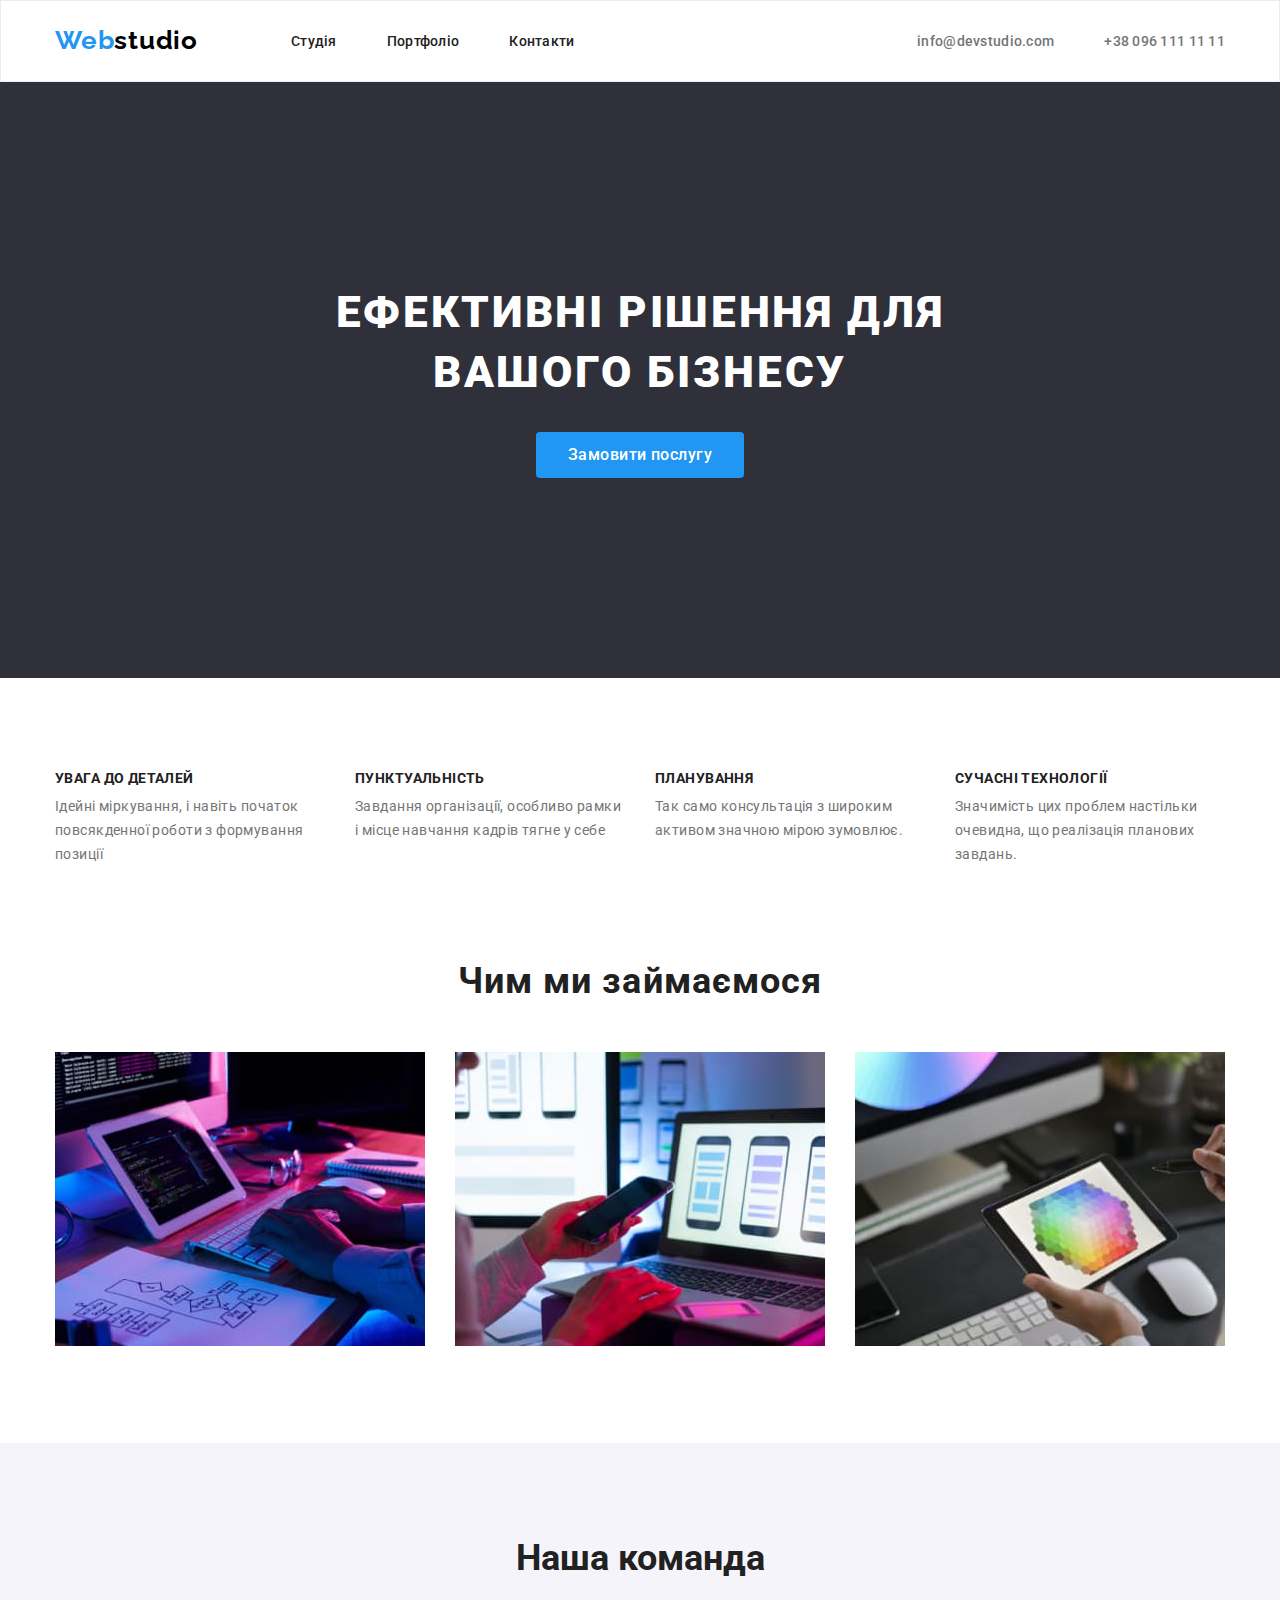
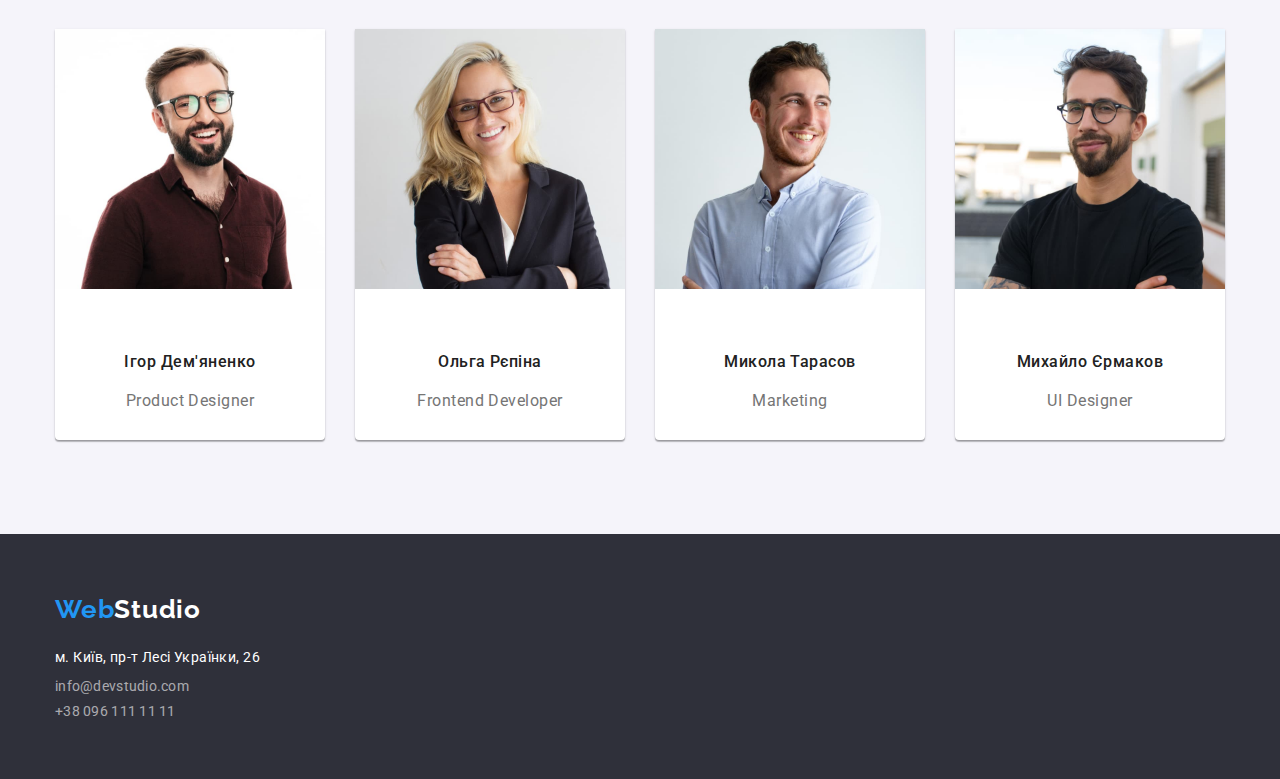
<file: index.html>
<!DOCTYPE html>
<html lang="uk">
  <head>
    <meta charset="UTF-8" />
    <meta http-equiv="X-UA-Compatible" content="IE=edge" />
    <meta name="viewport" content="width=device-width, initial-scale=1.0" />
    <link rel="preconnect" href="https://fonts.googleapis.com" />
    <link rel="preconnect" href="https://fonts.gstatic.com" crossorigin />
    <link
      href="https://fonts.googleapis.com/css2?family=Raleway:wght@700&family=Roboto:wght@400;500;700;900&display=swap"
      rel="stylesheet"
    />
    <link
      rel="stylesheet"
      href="https://cdn.jsdelivr.net/npm/modern-normalize@1.1.0/modern-normalize.min.css"
    />
    <link rel="stylesheet" href="./css/styles.css" />
    <title>business studio</title>
  </head>
  <body>
    <header class="nav-header">
      <div class="container header-container">
         <nav class="nav">
        <a href="./index.html" class="logo-web link">
          <span class="accent">Web</span>studio</a
        >
        <ul class="nav-link list">
          <li>
            <a href="./index.html" class="nav-link studio link">Студія</a>
          </li>

          <li>
            <a href="./portfolio.html" class="nav-link portfolio">Портфоліо</a>
          </li>

          <li>
            <a href="" class="nav-link telepfon">Контакти</a>
          </li>
        </ul>
      </nav>
     
        <ul class="list  contact-list">
          <li>
            <a href="mailto:info@devstudio.com" class="contact-link mail"
              >info@devstudio.com</a
            >
          </li>
          <li>
            <a href="tel:+380961111111" class="contact-link  number"
              >+38 096 111 11 11</a
            >
          </li>
        </ul>

      </div>
     
    </header>
    <main>
      <section class="hero  section">
        <div class="container" >
           <h1 class="hero-title">Ефективні рішення для вашого бізнесу</h1>
        <button type="button" class="button-main">Замовити послугу</button>

        </div>
       
      </section>
      <section class="feature  section">
        <div class="container">
            <h2 class="visually-hidden">Наші переваги</h2>

        <ul class="feature-list list">
          <li class="lis-prior">
            <h3 class="feature-title">УВАГА ДО ДЕТАЛЕЙ</h3>

            <p class="feature-advance">
              Ідейні міркування, і навіть початок повсякденної роботи з
              формування позиції
            </p>
          </li>
          <li>
            <h3 class="feature-title">ПУНКТУАЛЬНІСТЬ</h3>

            <p class="feature-advance">
              Завдання організації, особливо рамки і місце навчання кадрів тягне
              у себе
            </p>
          </li>
          <li>
            <h3 class="feature-title">ПЛАНУВАННЯ</h3>

            <p class="feature-advance">
              Так само консультація з широким активом значною мірою зумовлює.
            </p>
          </li>
          <li>
            <h3 class="feature-title">СУЧАСНІ ТЕХНОЛОГІЇ</h3>

            <p class="feature-advance">
              Значимість цих проблем настільки очевидна, що реалізація планових
              завдань.
            </p>
          </li>
        </ul>

        </div>
       
      </section>
      <section class="section">
        <div class="container">
           <h2 class="section-title">Чим ми займаємося</h2>

        <ul class="section-list list">
          <li class="section-item">
            <img
              src="./img/about-img-11.jpeg"
              alt="чоловічі руки на клавіатурі"
              width="370"
              class="about-image"
            />
          </li>

          <li>
            <img
              src="./img/aboutimg-22.jpeg"
              alt="жіночі руки тримають мобільний телефон"
              width="370"
              class="about-image"
            />
          </li>
          <li>
            <img
              src="./img/about-img-33.jpeg"
              alt="жіночі руки тримають планшет"
              width="370"
              class="about-image"
            />
          </li>
        </ul>

        </div>
       
      </section>
      <section class="team section">
        <div class="container">
           <h2 class="team-title">Наша команда</h2>
        <ul class="img-list list ">

          
             <li class="team-list">
            <img
              class="team-image "
              src="./img/about-img-41.jpg"
              alt="Ігор Дем'яненко"
              width="270"
            />
            <div class="team-card">
               <h3 class="team-name designer-name">Ігор Дем'яненко</h3>
            <p class="team-profession prof-designer">Product Designer</p>
          </div>
          </li>
          <li  class="team-list">
            <img class="team-image" src="./img/about-img-71.jpg" alt="Ольга Рєпіна" width="270" />
            <div class="team-card">
               <h3 class="team-name developer-name">Ольга Рєпіна</h3>
            <p class="team-profession prof-developer">Frontend Developer</p>
            </div>
          </li>

            <li  class="team-list">
            <img  class="team-image"
              src="./img/about-img-61.jpg"
              alt=" Микола Тарасов"
              width="270"
            />
            <div class="team-card">
               <h3 class="team-name marketing-name">Микола Тарасов</h3>
            <p class="team-profession prof-marketing">Marketing</p>
            </div>
          </li>
        

             <li  class="team-list">
            <img class="team-image"
              src="./img/about-img-51.jpg"
              alt="Михайло Єрмаков"
              width="270"
            />
            <div class="team-card">
               <h3 class="team-name ul-designer-name">Михайло Єрмаков</h3>
            <p class="team-profession prof-ul-designer">UI Designer</p>
            </div>
           
          </li>
          </ul>

        
     
      </section>
    </main>
    <footer class="footer">
      <div class="container">
          <a href="./index.html" class="logo-web-footer  link"
        ><span class="accent">Web</span>Studio</a
      >

      
        <address class="contact-address">
          <ul class="list">
            <li class="footer-nav-address">
              <a href="./index.html" class="footer-contact-address-link link"
                >м. Київ, пр-т Лесі Українки, 26</a
              >
            </li>
            <li class="footer-nav-link">
              <a
                href="mailto:info@devstudio.com"
                class="footer-contact-link link"
                >info@devstudio.com</a
              >
            </li>
            <li class="footer-nav-tel">
              <a href="tel+380961111111" class="footer-contact-link link"
                >+38 096 111 11 11</a
              >
            </li>
          </ul>
        </address>
    

      </div>
     
    </footer>
  </body>
</html>
</file>
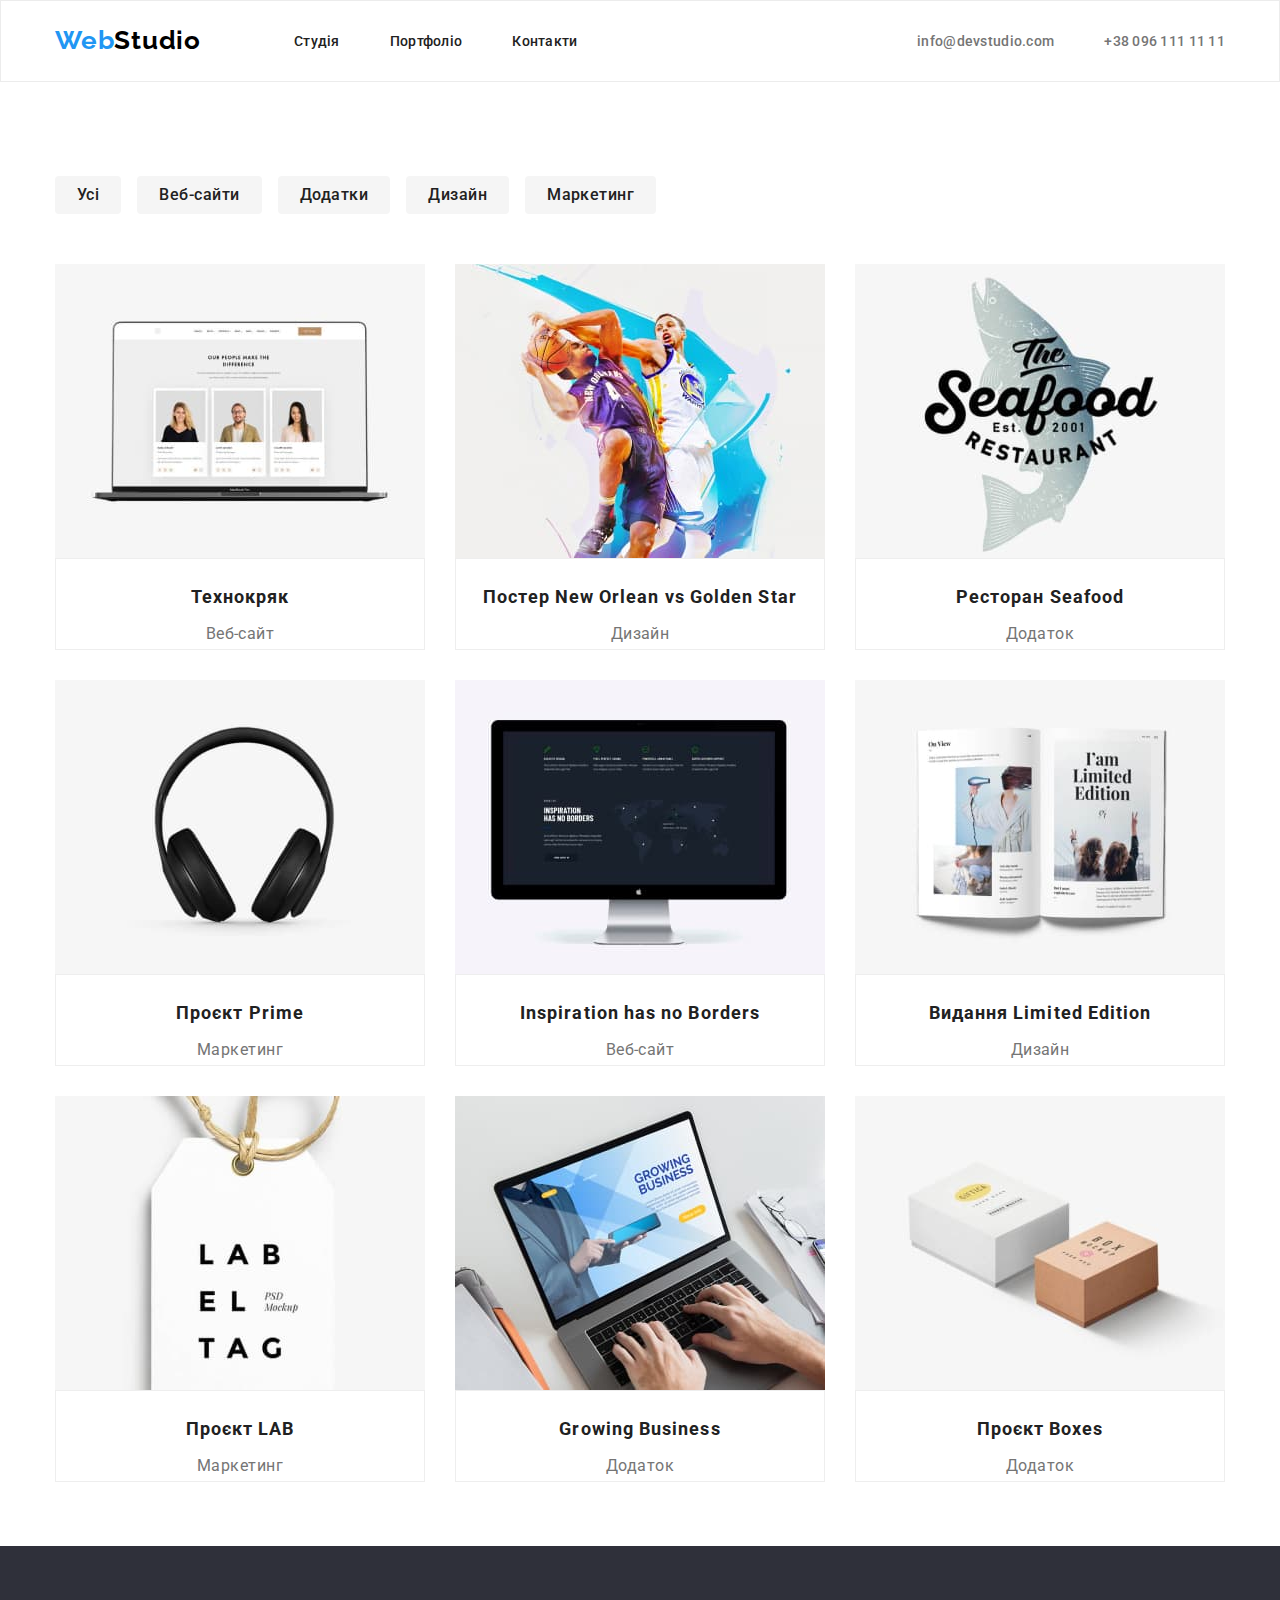
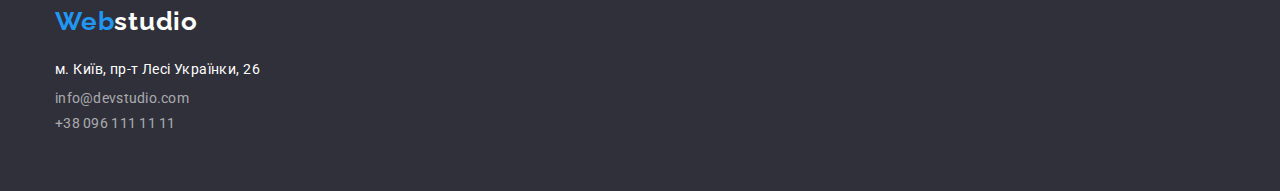
<file: portfolio.html>
<!DOCTYPE html>
<html lang="uk">
  <head>
    <meta charset="UTF-8" />
    <meta http-equiv="X-UA-Compatible" content="IE=edge" />
    <meta name="viewport" content="width=device-width, initial-scale=1.0" />
    <link rel="preconnect" href="https://fonts.googleapis.com" />
    <link rel="preconnect" href="https://fonts.gstatic.com" crossorigin />
    <link
      href="https://fonts.googleapis.com/css2?family=Raleway:wght@700&family=Roboto:wght@400;500;700;900&display=swap"
      rel="stylesheet"
    />
    <link
      rel="stylesheet"
      href="https://cdn.jsdelivr.net/npm/modern-normalize@1.1.0/modern-normalize.min.css"
    />
    <link rel="stylesheet" href="./css/styles.css" />

    <title>portfolio</title>
  </head>
  <body>
    <header class="nav-header">
      <div class="header-container container">
       <nav class="nav">
      <a href="./index.html" class="logo-web link"
        ><span class="accent">Web</span>Studio</a
      >
     
        <ul class="header-container nav-link list">
          <li>
            <a href="./index.html" class="nav-link studio">Студія</a>
          </li>
          <li>
            <a href="./portfolio.html" class="nav-link portfolio">Портфоліо</a>
          </li>
          <li>
            <a href="./portfolio.html" class="nav-link telepfon">Контакти</a>
          </li>
             </nav>
              <ul class="list  contact-list header-container">
        
            <li>
              <a href="mailto:info@devstudio.com" class="contact-link mail"
                >info@devstudio.com</a
              >
            </li>

            <li>
              <a href="tel:+380961111111" class="contact-link number"
                >+38 096 111 11 11</a
              >
            </li>
          </ul>
        </header>

    <main>
      
        <section class="section">
          <div class="container">
        <h1 class="visually-hidden">Портфолио</h1>
        <ul class="button list">
          <li>
            <button type="button" class="button-filter">Усі</button>
          </li>
          <li>
            <button type="button" class="button-filter">Веб-сайти</button>
          </li>
          <li>
            <button type="button" class="button-filter">Додатки</button>
          </li>
          <li>
            <button type="button" class="button-filter">Дизайн</button>
          </li>
          <li>
            <button type="button" class="button-filter">Маркетинг</button>
          </li>
        </ul>
      
           <ul class="project-list list project card-set">
          <li class="project-item item">
            <img
              src="./img/pfoto/art-img-9.jpg"
              alt="three people"
              class="project-container"
            />
            <div class="box">
              <h2 class="project-subtitle">Технокряк</h2>
              <p class="project-text">Веб-сайт</p>
            </div>
          </li>

          <li class="project-item item">
            <img
              class="project-container"
              src="./img/pfoto/art-img-10.jpg"
              alt=" abstraction basketball players"
            />

            <div class="box">
              <h2 class="project-subtitle">Постер New Orlean vs Golden Star</h2>
              <p class="project-text">Дизайн</p>
            </div>
          </li>

          <li class="project-item item">
            <img
              class="project-container"
              src="./img/pfoto/art-img-11.jpg"
              alt=" seafood"
            />
            <div class="box">
              <h2 class="project-subtitle">Ресторан Seafood</h2>
              <p class="project-text">Додаток</p>
            </div>
          </li>

          <li class="project-item item">
            <img
              class="project-container"
              src="./img/pfoto/art-img-12.jpg"
              alt=" headphones"
            />
            <div class="box">
              <h2 class="project-subtitle">Проєкт Prime</h2>
              <p class="project-text">Маркетинг</p>
            </div>
          </li>

          <li class="project-item item">
            <img
              class="project-container"
              src="./img/pfoto/art-img-14.jpg"
              alt=" monitor"
            />
            <div class="box">
              <h2 class="project-subtitle">Inspiration has no Borders</h2>
              <p class="project-text">Веб-сайт</p>
            </div>
          </li>

          <li class="project-item item">
            <img
              class="project-container"
              src="./img/pfoto/art-img-15.jpg"
              alt="magazine"
            />
            <div class="box">
              <h2 class="project-subtitle">Видання Limited Edition</h2>
              <p class="project-text">Дизайн</p>
            </div>
          </li>

          <li class="project-item item">
            <img
              class="project-container"
              src="./img/pfoto/art-img-16.jpg"
              alt="labeltag"
            />
            <div class="box">
              <h2 class="project-subtitle">Проєкт LAB</h2>
              <p class="project-text">Маркетинг</p>
            </div>
          </li>

          <li class="project-item item">
            <img
              class="project-container"
              src="./img/pfoto/art-img-17.jpg"
              alt="notebook"
            />
            <div class="box">
              <h2 class="project-subtitle">Growing Business</h2>
              <p class="project-text">Додаток</p>
            </div>
          </li>
          <li class="project-item item">
            <img src="./img/pfoto/art-img-13.jpg" alt="boxs" class="project-container">
            <div class="box">
 <h2 class="project-subtitle">Проєкт Boxes</h2>
              <p class="project-text">Додаток</p>
            </div>
          </li>
        </ul>

        </div>
      </section>
    
    </main>

    <footer class="footer">
      <div  class="container">
      <a href="./index.html" class="logo-web-footer footer link"
        ><span class="accent">Web</span>studio</a
      >

      <address class="contact-address">
        <ul class="list">
          <li class="footer-nav-address">
            <a href="./index.html" class="footer-contact-address-link link"
              >м. Київ, пр-т Лесі Українки, 26</a
            >
          </li>
          <li class="footer-nav-link">
            <a href="mailto:info@devstudio.com" class="footer-contact-link link"
              >info@devstudio.com</a
            >
          </li>
          <li class="footer-nav-tel">
            <a href="tel+380961111111" class="footer-contact-link link"
              >+38 096 111 11 11</a
            >
          </li>
        </ul>
      </address>
      </div>
    </footer>
  </body>
</html>
</file>
<file: css/styles.css>
:root {
  --main-title-color: #212121;
  --second-title-color: #757575;
  --main-btn-color:#f5f4fa ;
  --second-btn-color:#2196F3;
--main-background-color: #f5f5f5;
  --second-background-color: #f5f4fa;
  --background-footer-color: #2f303a;
  --color-header:#FFFFFF;
  --color-container:#EEEEEE;
--color-logo:#000000;
--color-logo-footer:#FFFFFF;
--color-main-btn:#F5F5F5;
--color-btn-text:#212121;
--color-main-title:#FFFFFF;
--background-color-team:#F5F4FA;

}
/* /главная страница */

body {
  background-color:var(--color-header);
  font-family: Roboto;
  font-size: 14px;
  color: var(--main-title-color);
 
}

html {
	box-sizing: border-box;
}
*,
*::after,
*::before {
	box-sizing: inherit;
}

.list {
  list-style: none;
}
.link {
  text-decoration: none;
}
* {
  margin: 0;
  padding: 0;
  list-style: none;
  box-sizing: border-box;}



p, h1, h2, h3, h4, h5, h6 {
  margin: 0;
}
ul, ol {
  margin: 0;
  padding: 0;
}
.container {
width: 1200px;
padding-left: 15px;
padding-right: 15px;
margin: 0 auto;
outline: 2px;
}
.section {
  padding-top: 94px ;
  padding-bottom: 94px;
}
.header-container {
display: flex;
align-items: center;
}

.nav-header {
  border: 1px solid  #ECECEC;
}


.contact-list {
display: flex;
align-items: center;
gap: 50px;
}
.header-connect {
margin-left: auto;
}

.nav-link {
  color: var(--main-title-color);
font-weight: 500;
  letter-spacing: 0.02em;
  line-height: calc(16 / 14);
  text-decoration: none;
align-items: center;
display: flex;
gap: 50px;


}
.nav {
  display: flex;
  margin-right: auto;
}
.nav-link:hover {
  color:var(--second-btn-color);
}
.nav-link:focus {
  color:var(--second-btn-color);
}
.nav-link .studio:visited {
color: var(--second-btn-color);

}
.logo-web {
  color: var(--color-logo);
  font-family : Raleway;
line-height: calc( 31 / 26 );
letter-spacing: 0.03em;
font-weight: 700;
font-size: 26px;
padding-top: 24px;
padding-bottom: 25px;
margin-right: 93px;

}
.accent {
  color: var(--second-btn-color);
  
 
}
.studio {
 
}
.portfolio {
 
}
.telepfon {
 
}
.mail {
 
}
.contact-link {
  text-decoration: none;
font-weight: 500;
  line-height: calc( 16 / 14 );
  letter-spacing: 0.02em;
  color:var(--second-title-color);

 }

 .contact-link:hover {
color:var(--second-btn-color);
}
.contact-link:focus {
  color:var(--second-btn-color);
}
.contact-link .number {
color:var( --second-title-color);
letter-spacing: 0.02em;
font-weight: 500;
 line-height: calc( 16 / 14 );

}

.hero-title {
  color:var(--color-header);
  font-weight: 900;
  line-height: calc( 60 / 44 );
  letter-spacing: 0.06em;
font-size: 44px;
text-transform: uppercase;
margin-bottom: 30px;
width: 696px;
 cursor: pointer;
  display: block;
  margin:  0  auto ;
  margin-left: auto;
  margin-right: auto;



}
.hero {
  background-color: var(--background-footer-color);
  text-align: center;
  padding: 200px 0;
  
}

.button-main {
  font-family: Roboto;
  font-weight: 500;
  font-size: 16px ;
  line-height: calc(26 / 16);
   letter-spacing: 0.03em;
  background-color: var(--second-btn-color);
  color: var(--color-main-title);
  cursor: pointer;
padding-left: 32px;
padding-right: 32px;
padding-top: 10px;
padding-bottom: 10px;
border-radius: 4px;
border: none;
margin-top: 30px;
}
.button-main:hover {
  color:var(--main-btn-color);
  background-color: var(--background-footer-color);
}
.button-main:focus {
  color:var(--second-btn-color);
}
.button-main:active {
  color:var(--second-btn-color);
}
.visually-hidden {
   position: absolute;
  white-space: nowrap;
  width: 1px;
  height: 1px;
  overflow: hidden;
  border: 0;
  padding: 0;
  clip: rect(0 0 0 0);
  clip-path: inset(50%);
  margin: -1px;
}


/* /feature style */

.feature {
  padding-bottom: 0;
}

.feature-title {
  color: var(--main-title-color);
line-height: calc(14 / 16);
  letter-spacing: 0.03em;
  font-size: 14px;
  margin-bottom: 10px;
}
  

.feature-advance {
  color: var(--second-title-color);
  max-width: 270px;
 line-height: calc(24 / 14);
  letter-spacing: 0.03em;
 
 }

 .feature-list {
display: flex;
gap: 30px;

 }
 .list-prior {
  width: 270px;
 }

/* /photo section about*/

.section-title {
font-size: 36px;
letter-spacing: 0.03em;
 line-height: calc( 42 / 36 );
text-align: center;
margin-bottom: 50px;
  
}
.section-list {
 display: flex;
 gap: 30px;
}

/* team */

.team {
   background-color:var(--background-color-team); 
}
.team-title {
font-size: 36px;
letter-spacing: 0,03;
 line-height: calc( 42 / 36 );
 text-align: center;
 margin-bottom: 50px;
}
.img-list {
  display: flex;
 gap: 30px;
 }
 
.team-name {
  font-weight: 500;
font-size: 16px;
letter-spacing: 0.03em;
 text-decoration: none;
 line-height:calc( 19 / 16 );
  text-align: center;
  margin-top: 30px;

 }

.team-profession {
  color: var(--second-title-color);
 font-size: 16px;
letter-spacing: 0.03em;
 line-height: calc( 19 / 16 );
  padding-top: 10px;
  text-align: center;
  margin-top: 10px;
  margin-top: 10px;
 }

 .team-list {
   box-shadow: 0px 1px 3px rgba(0, 0, 0, 0.12), 0px 1px 1px rgba(0, 0, 0, 0.14), 0px 2px 1px rgba(0, 0, 0, 0.2);
border-radius: 0px 0px 4px 4px;
background: var(--color-header)
 }
 .team-card {
  padding-top: 30px;
  padding-bottom: 30px;
 }



/* footer*/

.footer-contact-link {
  color: rgb(255, 255, 255, 0.6);
font-style: normal;
  letter-spacing: 0.02em;
  line-height: calc( 16 / 14 );
  text-decoration: none;
   display: block;
}

.footer-contact-link:hover {
   color:var(--second-btn-color);
}

.footer {
   background-color: var(--background-footer-color);
   padding-top: 60px;
   padding-bottom: 60px;
}

.logo-web-footer {
  color: var(--color-logo-footer);
  font-family : Raleway;
line-height: calc( 31 / 26 );
letter-spacing: 0.03em;
font-weight: 700;
font-size: 26px;
}
.footer-nav-address {
  margin-top: 20px;
}
.footer-nav-link {
  margin-top: 9px;
}
.footer-nav-tel {
  margin-top: 9px;
}


/* addres */

.footer-contact-address-link {
color: var(--color-header);
letter-spacing: 0.03em;
 text-decoration: none;
 line-height: calc( 24 / 14 );
 font-style: normal;
 display: block;
}




/* second page */


.portfolio:visited {
  color: var(--second-btn-color);
}

/* filter */

.button-filter {
 font-family:inherit;
  font-size: 16px;
  line-height: calc( 26 / 16);
  letter-spacing: 0.03em;
 font-weight: 500;
  cursor: pointer;
  color: var(--color-btn-text);
background-color: var(--color-main-btn);
padding-left: 22px;
padding-right: 22px;
padding-top: 6px;
padding-bottom: 6px;
margin-right: 8px;
border-radius: 4px;
border: none;
 
}
.filter {}




.button {
  display: flex;
 gap: 8px;
}

.button-filter:hover {
background-color: var(--second-btn-color);
  color: var(--main-btn-color);
  
}
.button-filter:focus {
  color: var(--colr-header);
background-color: var(--second-btn-color);
}
.button-filter:active {
  color:var(--second-btn-color);}


/* project */

.project-container {
   background-color: var(--color-container);
   cursor: pointer;
  display: block;
    margin:  0  auto ; }

.project {
    width: calc((100%-60)) /3;
}

 .project-list {
display: flex;
gap: 30px;
}

.project-subtitle {
  line-height: calc( 36 / 18);
  letter-spacing: 0.06em;
  color: var(--main-title-color);
font-size: 18px;
text-align: center;
margin-bottom: 4px;
margin-top: 20px;
margin-left: 24px;
margin-right: 24px;
}
.project-text {
  line-height: calc( 30 / 16 );
  letter-spacing: 0.03em;
  color: var(--second-title-color);
font-size: 16px;
text-align: center;
margin-bottom: 20px;
margin-left: 24px;
margin-right: 24px;
}

.box {
border: 1px solid #EEEEEE;
  }

.footer {
  background-color:var(--background-footer-color);

}
.link-footer {
  color:var(--colr-header);
  position: absolute;
  font-weight: 400;
  line-height: calc( 24 / 14 );
 letter-spacing: 0.03em;
}
.link-footer:hover {
  color:var(--second-btn-color);
}
.link-footer:focus {
  color:var(--second-btn-color);
}
.box {
border: 1px solid #EEEEEE;
  }

.card-set {
  margin-top: 50px;
  margin-right: calc(-1 * 30px);
  margin-bottom: calc(-1 * 30px);
  display: flex;
  flex-wrap: wrap;
 
 }
 .item h2 {
 margin-top: 20px;
  font-size: 18px;
}
.item p {
    margin: 0;
}
</file>
